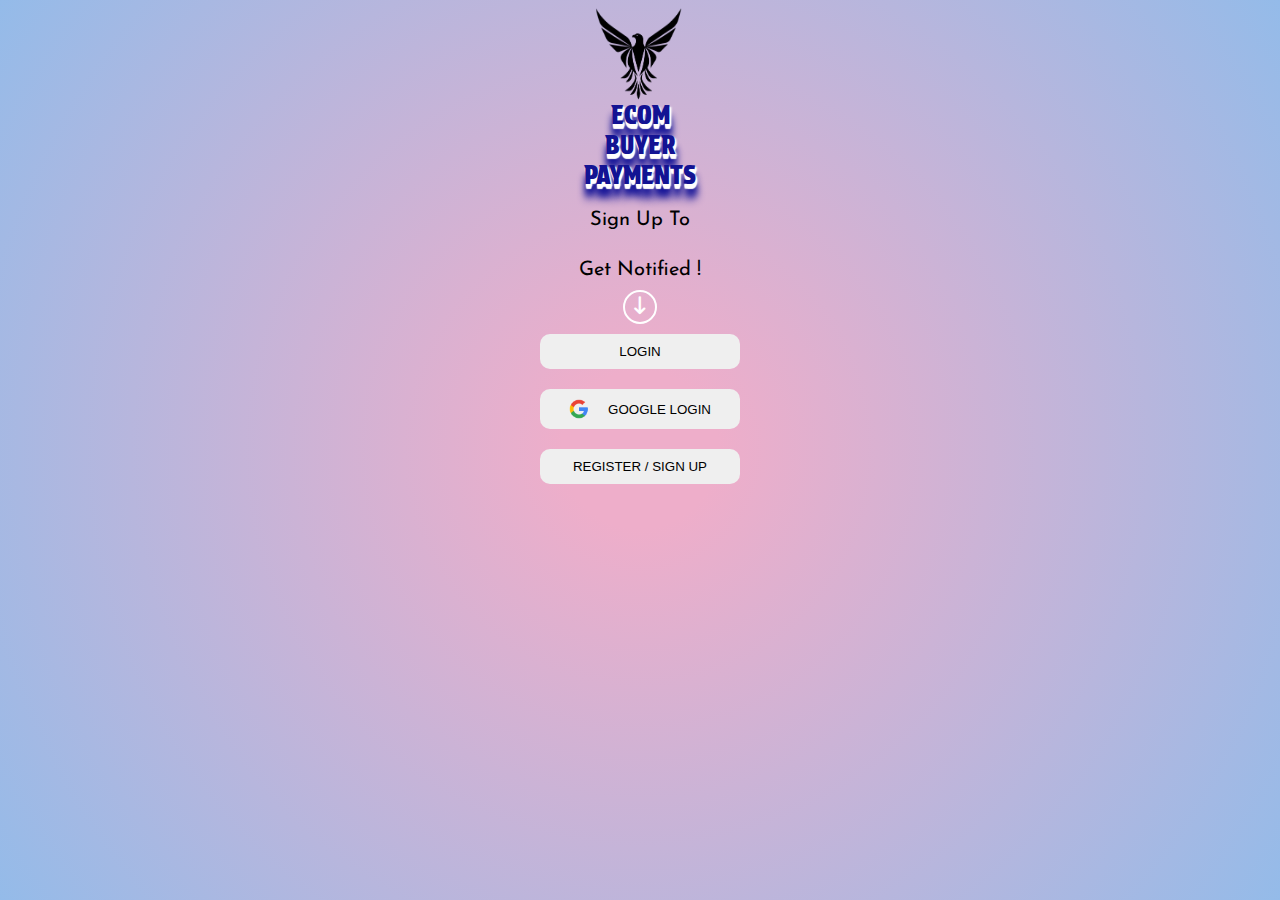
<file: index.html>
<!DOCTYPE html>
<html lang="en">
  <head>
    <meta charset="UTF-8" />
    <meta name="viewport" content="width=device-width, initial-scale=1.0" />
    <title>E-Com Buyer Payments</title>
    <link rel="stylesheet" href="index.css" />
    <link rel="shortcut icon" type="x-icon" href="logo.png" />
    <link rel="stylesheet" href="https://cdnjs.cloudflare.com/ajax/libs/font-awesome/6.5.1/css/all.min.css">
    <!--FONT-->
    <link rel="preconnect" href="https://fonts.googleapis.com" />
    <link rel="preconnect" href="https://fonts.gstatic.com" crossorigin />
    <link
      href="https://fonts.googleapis.com/css2?family=Josefin+Sans:ital,wght@0,100..700;1,100..700&display=swap"
      rel="stylesheet"
    />
    <link
      href="https://fonts.googleapis.com/css2?family=Nanum+Gothic&family=Protest+Strike&display=swap"
      rel="stylesheet"
    />
  </head>
  <body>
      <div id="preloader" class="preload"> 
        <div class="Header" id="pre">
          <span class="text">ECOM</span>
          <span class="text">BUYER</span>
          <span class="text">PAYMENTS</span>
        </div>
      </div>




    <div class="Header">
      <img
        id="logo"
        src="logo.png"
        alt="Sorry Image can't Loaded"
        height="100"
        width="100"
      />
      <span class="text">ECOM</span>
      <span class="text">BUYER</span>
      <span class="text">PAYMENTS</span>
    </div>
    <div class="wrapper-logo">
    <h3 class="h2-1">Sign Up To</h3>
    <h3 class="h2-2">Get Notified !</h3>
    <div class="arroww"> <i  id="arrow" class="fa-solid fa-arrow-down-long"></i></div>
    </div>

    <div class="btns-section">
      <button class="Btn"><a href="./login.html">LOGIN</a></button>
      <button class="Btn" id="gglogo" >
        <img src="google logo.png" alt="" width="20" height="20" />
        <a href="./Glog.html"> GOOGLE LOGIN</a
        >
      </button>
      <button class="Btn"><a href="./register.html">REGISTER / SIGN UP </a></button>
    </div>

    <script>
      var loader=document.getElementById("preloader");
      window.addEventListener("load",function(){
        loader.style.display = "none";
      })
    </script>
  </body>
</html>
</file>
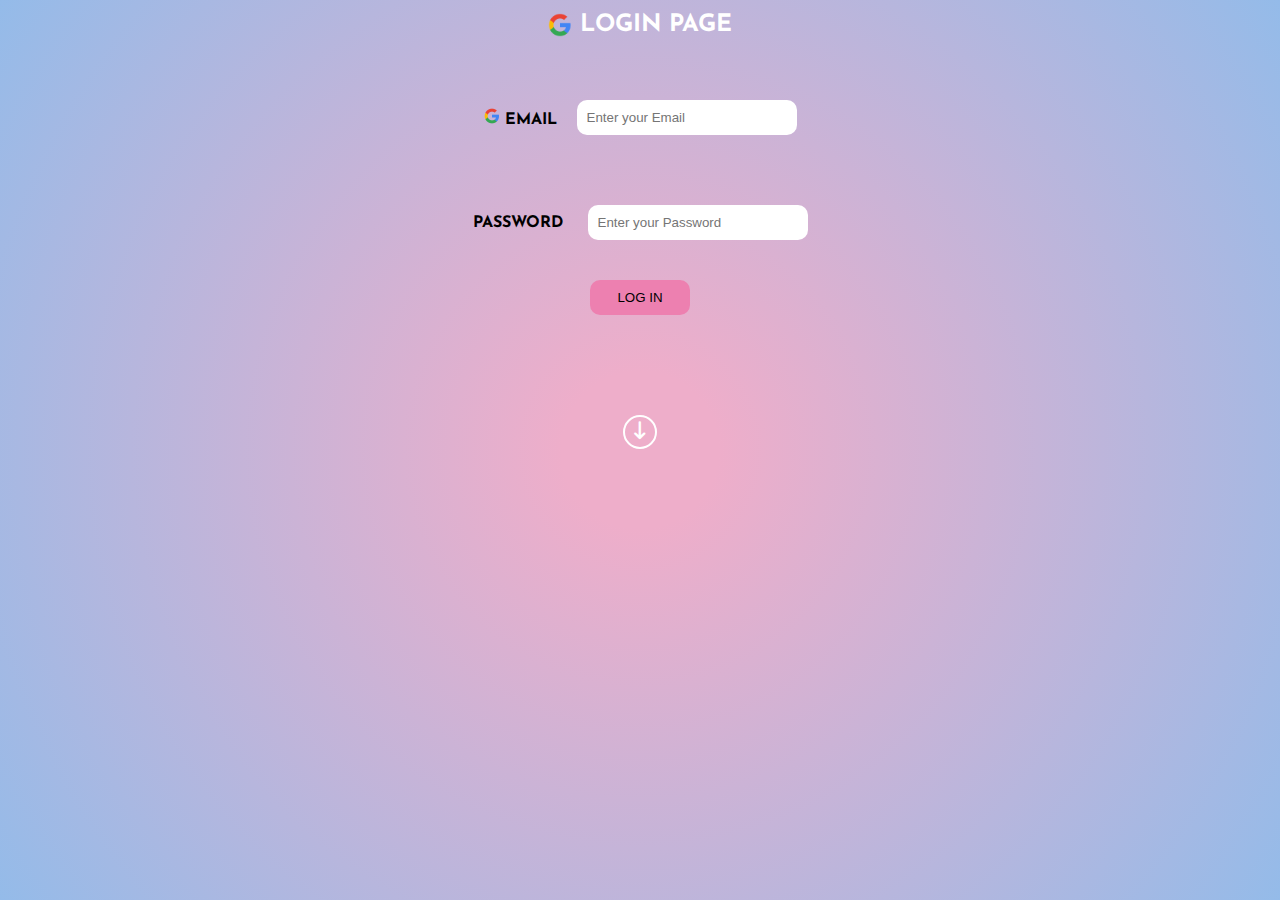
<file: Glog.html>
<!DOCTYPE html>
<html lang="en">
  <head>
    <meta charset="UTF-8" />
    <meta name="viewport" content="width=device-width, initial-scale=1.0" />
    <title>E-Com Google Login Page</title>
    <link rel="stylesheet" href="Glog.css" />
    <link rel="shortcut icon" type="x-icon" href="logo.png" />
    <!--FONT-->
    <link rel="preconnect" href="https://fonts.googleapis.com" />
    <link rel="preconnect" href="https://fonts.gstatic.com" crossorigin />
    <link
      href="https://fonts.googleapis.com/css2?family=Josefin+Sans:ital,wght@0,100..700;1,100..700&display=swap"
      rel="stylesheet"
    />
    <link
      href="https://fonts.googleapis.com/css2?family=Nanum+Gothic&family=Protest+Strike&display=swap"
      rel="stylesheet"
    />
    <link rel="stylesheet" href="https://cdnjs.cloudflare.com/ajax/libs/font-awesome/6.5.1/css/all.min.css">
  </head>
  <body>
    <div id="preloader" class="preload"> 
      <div class="Header" id="pre">
        <span class="text">ECOM</span>
        <span class="text">BUYER</span>
        <span class="text">PAYMENTS</span>
      </div>
    </div>



    <div class="head">
    <img src="google logo.png" alt="" width="24" height="24" id="glogo" />
    <h2>LOGIN PAGE</h2>
</div>
    <form class="container">
        <div class="Email">
            <div class="email-logo">
            <img src="google logo.png" alt="" width="16" height="16" id="glogo" />
            <label >EMAIL</label>
            </div>
            <input type="text" placeholder="Enter your Email ">
        </div>
        <div class="Number">
            <label >PASSWORD</label>
            <input type="password" placeholder="Enter your Password">
        </div>
        <button class="verify">LOG IN</button>  
    </form>
    <div class="arroww"> <i  id="arrow" class="fa-solid fa-arrow-down-long"></i></div>
    </div>
    

    <script>
      var loader=document.getElementById("preloader");
      window.addEventListener("load",function(){
        loader.style.display = "none";
      })
    </script>


  </body>
</html>
</file>
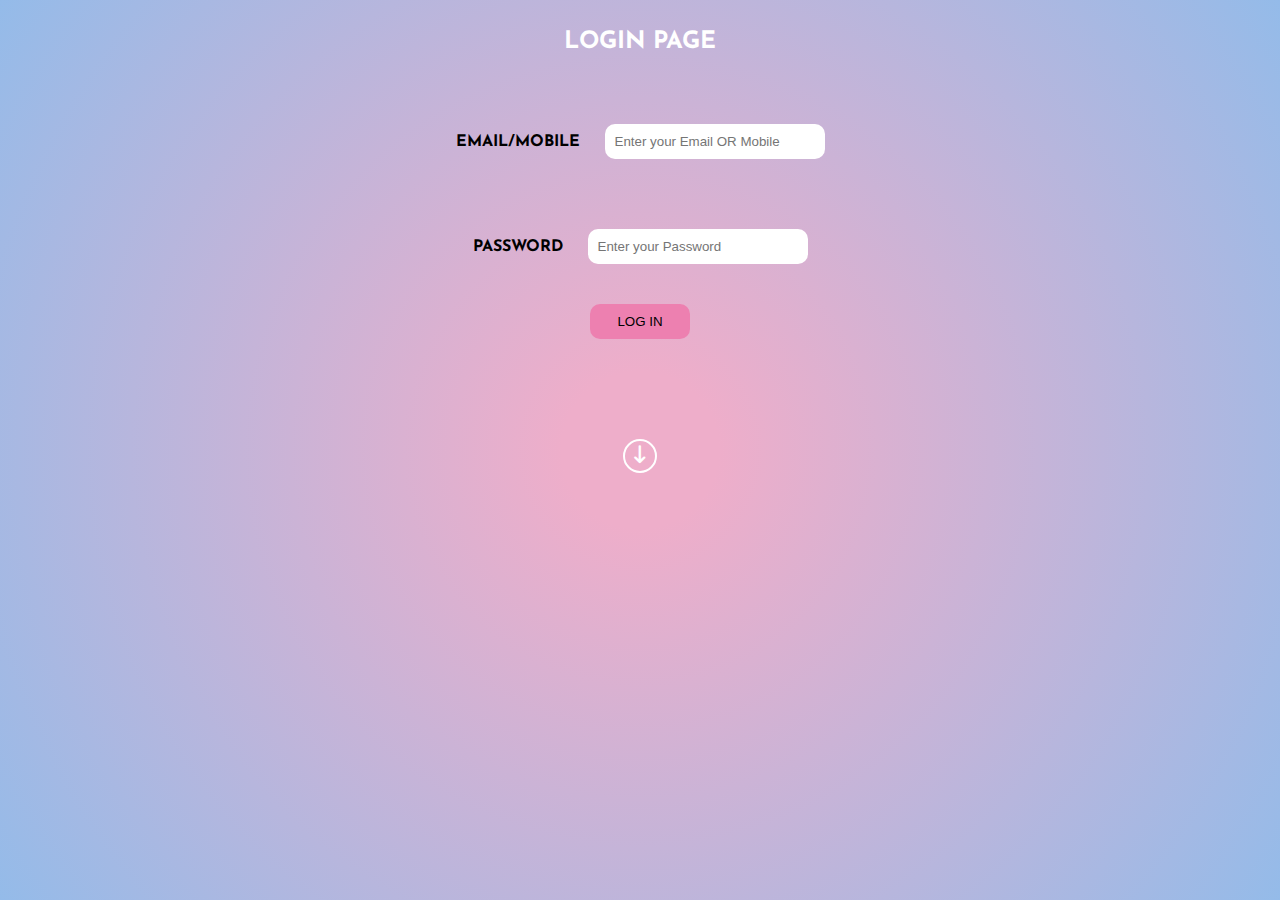
<file: login.html>
<!DOCTYPE html>
<html lang="en">
  <head>
    <meta charset="UTF-8" />
    <meta name="viewport" content="width=device-width, initial-scale=1.0" />
    <title>E-Com Buyer Login Page</title>
    <link rel="stylesheet" href="login.css" />
    <link rel="shortcut icon" type="x-icon" href="logo.png" />
    <!--FONT-->
    <link rel="preconnect" href="https://fonts.googleapis.com" />
    <link rel="preconnect" href="https://fonts.gstatic.com" crossorigin />
    <link
      href="https://fonts.googleapis.com/css2?family=Josefin+Sans:ital,wght@0,100..700;1,100..700&display=swap"
      rel="stylesheet"
    />
    <link
      href="https://fonts.googleapis.com/css2?family=Nanum+Gothic&family=Protest+Strike&display=swap"
      rel="stylesheet"
    />
    <link rel="stylesheet" href="https://cdnjs.cloudflare.com/ajax/libs/font-awesome/6.5.1/css/all.min.css">
  </head>
  <body>

    <div id="preloader" class="preload"> 
      <div class="Header" id="pre">
        <span class="text">ECOM</span>
        <span class="text">BUYER</span>
        <span class="text">PAYMENTS</span>
      </div>
    </div>

    <h2>LOGIN PAGE</h2>
    <form class="container">
        <div class="Email">
            <label >EMAIL/MOBILE</label>
            <input type="text" placeholder="Enter your Email OR Mobile">
        </div>
        <div class="Number">
            <label >PASSWORD</label>
            <input type="password" placeholder="Enter your Password">
        </div>
        <button class="verify">LOG IN</button>  
    </form>
    <div class="arroww"> <i  id="arrow" class="fa-solid fa-arrow-down-long"></i></div>
    </div>
    
    <script>
      var loader=document.getElementById("preloader");
      window.addEventListener("load",function(){
        loader.style.display = "none";
      })
    </script>

  </body>
</html>
</file>
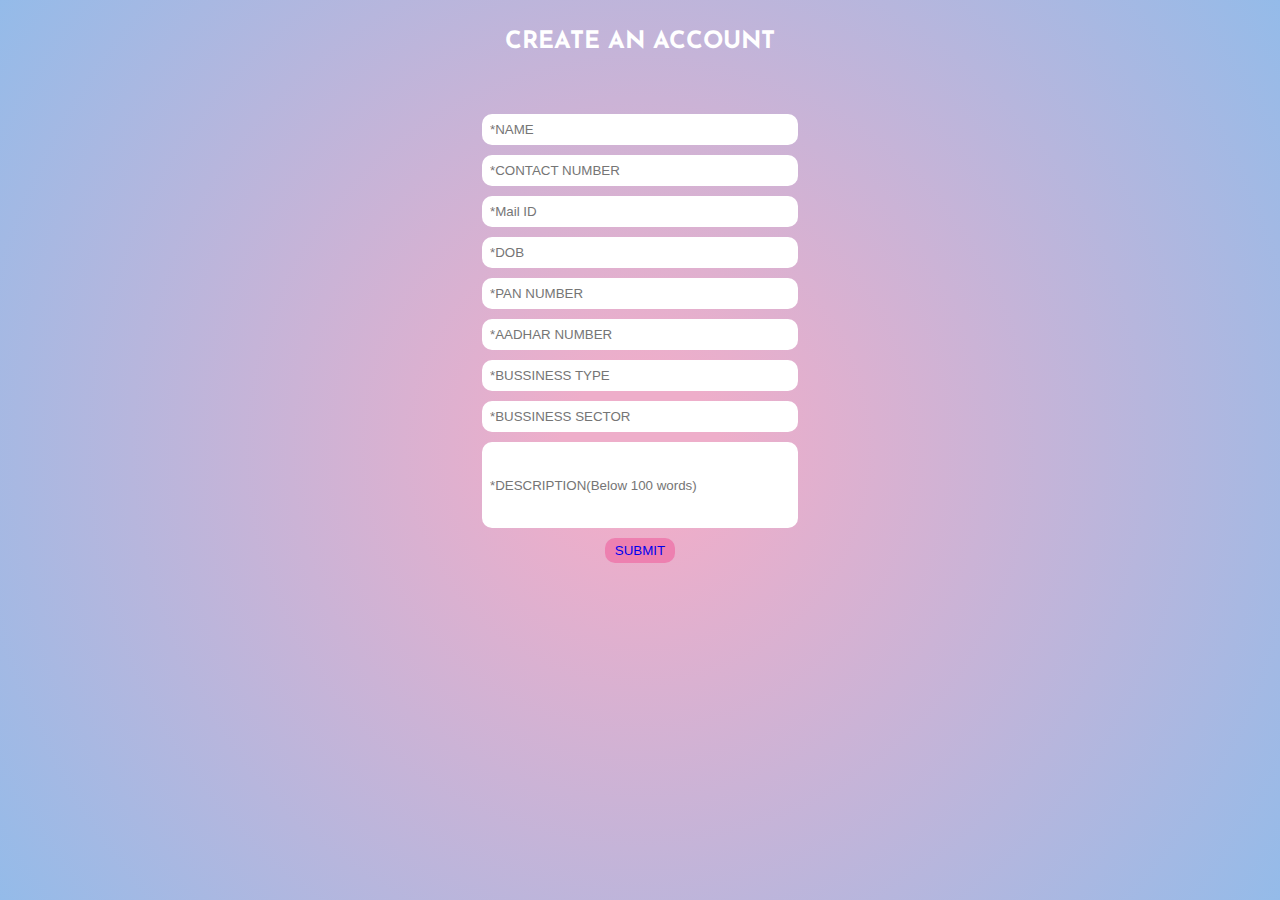
<file: register.html>
<!DOCTYPE html>
<html lang="en">
  <head>
    <meta charset="UTF-8" />
    <meta name="viewport" content="width=device-width, initial-scale=1.0" />
    <title>E-Com Buyer Registeration</title>
    <link rel="stylesheet" href="register.css" />
    <link rel="shortcut icon" type="x-icon" href="logo.png" />
    <!--FONT-->
    <link rel="preconnect" href="https://fonts.googleapis.com" />
    <link rel="preconnect" href="https://fonts.gstatic.com" crossorigin />
    <link
      href="https://fonts.googleapis.com/css2?family=Josefin+Sans:ital,wght@0,100..700;1,100..700&display=swap"
      rel="stylesheet"
    />
    <link
      href="https://fonts.googleapis.com/css2?family=Nanum+Gothic&family=Protest+Strike&display=swap"
      rel="stylesheet"
    />
  </head>
  <body>
    <div id="preloader" class="preload"> 
      <div class="Header" id="pre">
        <span class="text">ECOM</span>
        <span class="text">BUYER</span>
        <span class="text">PAYMENTS</span>
      </div>
    </div>


    <h2>CREATE AN ACCOUNT</h2>
    <form class="form">
        <div class="Name">
            <input type="text" placeholder="*NAME">
        </div>
        <div class="Number">
            <input type="text" placeholder="*CONTACT NUMBER">
        </div>
        <div class="Mail">
            <input type="email" placeholder="*Mail ID ">
        </div>
        <div class="DOB">
            <input type="text" placeholder="*DOB">
        </div>
        <div class="Pan">
            <input type="text" placeholder="*PAN NUMBER">
        </div>
        <div class="aadhar">
            <input type="text" placeholder="*AADHAR NUMBER">
        </div>
        <div class="B-type">
            <input type="text" placeholder="*BUSSINESS TYPE">
        </div>
        <div class="B-sector">
            <input type="text" placeholder="*BUSSINESS SECTOR">
        </div>
        <div>
            <input type="textarea"class="Descrip" placeholder="*DESCRIPTION(Below 100 words)">
        </div>
        <button class="sub"><a href="./verify.html">SUBMIT</a></button>
        
        
    </form>

    <script>
      var loader=document.getElementById("preloader");
      window.addEventListener("load",function(){
        loader.style.display = "none";
      })
    </script>
  </body>
</html>
</file>
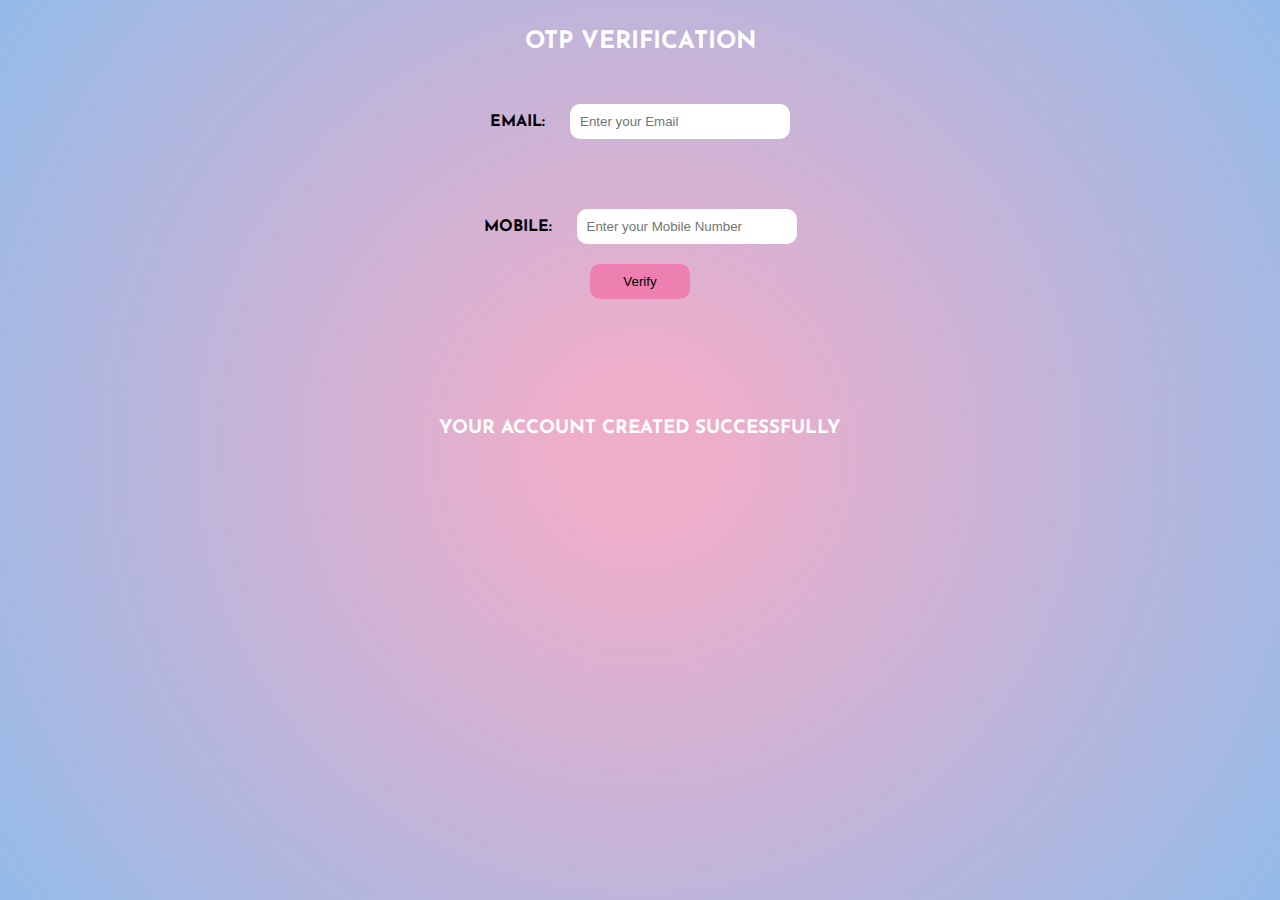
<file: verify.html>
<!DOCTYPE html>
<html lang="en">
  <head>
    <meta charset="UTF-8" />
    <meta name="viewport" content="width=device-width, initial-scale=1.0" />
    <title>E-Com Buyer Verification</title>
    <link rel="stylesheet" href="verify.css" />
    <link rel="shortcut icon" type="x-icon" href="logo.png" />
    <!--FONT-->
    <link rel="preconnect" href="https://fonts.googleapis.com" />
    <link rel="preconnect" href="https://fonts.gstatic.com" crossorigin />
    <link
      href="https://fonts.googleapis.com/css2?family=Josefin+Sans:ital,wght@0,100..700;1,100..700&display=swap"
      rel="stylesheet"
    />
    <link
      href="https://fonts.googleapis.com/css2?family=Nanum+Gothic&family=Protest+Strike&display=swap"
      rel="stylesheet"
    />
  </head>
  <body>
    <div id="preloader" class="preload"> 
      <div class="Header" id="pre">
        <span class="text">ECOM</span>
        <span class="text">BUYER</span>
        <span class="text">PAYMENTS</span>
      </div>
    </div>


    <h2>OTP VERIFICATION</h2>
    <form class="container">
        <div class="Email">
            <label >EMAIL:</label>
            <input type="email" placeholder="Enter your Email">
        </div>
        <div class="Number">
            <label >MOBILE:</label>
            <input type="text" placeholder="Enter your Mobile Number">
        </div>
        <button class="Verify">Verify</button>  
    </form>
    <h3 class="msg">YOUR ACCOUNT CREATED SUCCESSFULLY</h3>

    <script>
      var loader=document.getElementById("preloader");
      window.addEventListener("load",function(){
        loader.style.display = "none";
      })
    </script>
  </body>
</html>
</file>
<file: index.css>
*{
  margin: 0;
  padding: 0;
}
body {
  background: rgb(238, 174, 202);
  background: radial-gradient(
    circle,
    rgba(238, 174, 202, 1) 10%,
    rgba(148, 187, 233, 1) 100%
  );
  background-repeat: no-repeat;
  background-attachment: fixed;
  background-blend-mode: screen;
  text-align: center;
  font-family: "Josefin Sans", sans-serif;
}

.Header {
  display: flex;
  flex-direction: column;
  align-items: center;
}

.text {
  font-family: "Protest Strike", sans-serif;
  font-weight: 400;
  font-style: normal;
  font-size: 25px;
  color: rgb(19, 19, 147);
  text-shadow: 2px 2px 2px rgb(255, 254, 254), 1px 2px 1px rgb(255, 254, 254),
    1px 3px 1px rgb(255, 254, 254), 1px 4px 1px rgb(255, 254, 254),
    1px 5px 1px rgb(255, 254, 254),1px 10px 6px rgb(16, 16, 150),1px 15px 9px rgb(16, 16, 150) ;
}
.h2-1,.h2-2 {
  color: black;
  font-weight: 400;
  font-size: 20px;
  margin-top: 20px;
  margin-bottom: 10px;
}
#arrow{
  color: white;
}
.btns-section{
  display: flex;
  flex-direction: column;
  align-items: center;
  gap: 10px;
}
.Btn a{
  text-decoration: none;
  color: black;
}
.Btn{
  padding-left: 10px;
  padding-right: 10px;
  padding-top: 10px;
  padding-bottom: 10px;
  border-radius: 10px;
  border: none;
  margin-top: 10px;
  width: 200px;
}
#gglogo{
  display: flex;
  align-items: center;
  justify-content: space-evenly;
}
.Btn:hover{
  cursor: pointer;
  background-color: darkgrey;
  color: white;
}
.wrapper-logo{
  display: flex;
  flex-direction: column;
}
.arroww{
  border: 2px solid white;
  border-radius:50%;
  padding: 5px;
  font-weight: bold;
  text-align: center;
  margin: auto;
  width: 20px;
  font-size: large;
}
#preloader{
  background: black url(./loop.gif) no-repeat center;
  height: 100vh;
  width: 100%;
  position: fixed;
  z-index: 100;
  background-size: 20%;
}
#pre{
  margin-top: 150px;
}
</file>
<file: Glog.css>
*{
  margin: 0;
  padding: 0;
}
.Header {
  display: flex;
  flex-direction: column;
  align-items: center;
}

.text {
  font-family: "Protest Strike", sans-serif;
  font-weight: 400;
  font-style: normal;
  font-size: 25px;
  color: rgb(19, 19, 147);
  text-shadow: 2px 2px 2px rgb(255, 254, 254), 1px 2px 1px rgb(255, 254, 254),
    1px 3px 1px rgb(255, 254, 254), 1px 4px 1px rgb(255, 254, 254),
    1px 5px 1px rgb(255, 254, 254),1px 10px 6px rgb(16, 16, 150),1px 15px 9px rgb(16, 16, 150) ;
}
#preloader{
  background: black url(./loop.gif) no-repeat center;
  height: 100vh;
  width: 100%;
  position: fixed;
  z-index: 100;
  background-size: 20%;
}
#pre{
  margin-top: 150px;
}

body {
    background: rgb(238, 174, 202);
    background: radial-gradient(
      circle,
      rgba(238, 174, 202, 1) 10%,
      rgba(148, 187, 233, 1) 100%
    );
    background-repeat: no-repeat;
    background-attachment: fixed;
    background-blend-mode: screen;
    text-align: center;
    font-family: "Josefin Sans", sans-serif;
  }
  h2{
    color: white;
    font-size: 24px;

  }
  .form{
    display: flex;
    flex-direction: column;
    gap: 30px;

  }
  .Email{
    display: flex;
    align-items: center;
    justify-content: center;
    margin-top: 30px;
    padding: 20px;
    font-weight: bold;
  }
  .Number{
    margin-top: 30px;
    padding: 20px;
    font-weight: bold;
  }
  input{
    margin-left: 20px;
    padding: 10px;
    border: none;
    border-radius: 10px;
    width: 200px;
  }
button{
    padding-left: 10px;
    padding-right: 10px;
    padding-top: 10px;
    padding-bottom: 10px;
    border: none;
    border-radius: 10px;
    background-color:rgb(237, 128, 176) ;
    text-align: center;
    font-weight: 500;
    width: 100px;
    margin-top: 20px;
    margin-bottom: 100px;
  }
  button:hover{
    background-color:black;
    color: rgb(237, 128, 176);
    outline: none;
  }
  #arrow{
    color: white;
  }
  .arroww{
    border: 2px solid white;
    border-radius:50%;
    padding: 5px;
    font-weight: bold;
    text-align: center;
    margin: auto;
    width: 20px;
    font-size: large;
  }
  .head{
    width:200px;
    height:50px;
    margin: auto;
    display: flex;
    align-items: center;
    justify-content: space-evenly;
  }
</file>
<file: login.css>
*{
  margin: 0;
  padding: 0;
}
.Header {
  display: flex;
  flex-direction: column;
  align-items: center;
}

.text {
  font-family: "Protest Strike", sans-serif;
  font-weight: 400;
  font-style: normal;
  font-size: 25px;
  color: rgb(19, 19, 147);
  text-shadow: 2px 2px 2px rgb(255, 254, 254), 1px 2px 1px rgb(255, 254, 254),
    1px 3px 1px rgb(255, 254, 254), 1px 4px 1px rgb(255, 254, 254),
    1px 5px 1px rgb(255, 254, 254),1px 10px 6px rgb(16, 16, 150),1px 15px 9px rgb(16, 16, 150) ;
}
#preloader{
  background: black url(./loop.gif) no-repeat center;
  height: 100vh;
  width: 100%;
  position: fixed;
  z-index: 100;
  background-size: 20%;
}
#pre{
  margin-top: 150px;
}

body {
    background: rgb(238, 174, 202);
    background: radial-gradient(
      circle,
      rgba(238, 174, 202, 1) 10%,
      rgba(148, 187, 233, 1) 100%
    );
    background-repeat: no-repeat;
    background-attachment: fixed;
    background-blend-mode: screen;
    text-align: center;
    font-family: "Josefin Sans", sans-serif;
  }
  h2{
    color: white;
    margin-top: 30px;
    margin-bottom: 50px;
  }
  .form{
    display: flex;
    flex-direction: column;
    gap: 30px;

  }
  .Email{
    margin-top: 30px;
    padding: 20px;
    font-weight: bold;
  }
  .Number{
    margin-top: 30px;
    padding: 20px;
    font-weight: bold;
  }
  input{
    margin-left: 20px;
    padding: 10px;
    border: none;
    border-radius: 10px;
    width: 200px;
  }
button{
    padding-left: 10px;
    padding-right: 10px;
    padding-top: 10px;
    padding-bottom: 10px;
    border: none;
    border-radius: 10px;
    background-color:rgb(237, 128, 176) ;
    text-align: center;
    font-weight: 500;
    width: 100px;
    margin-top: 20px;
    margin-bottom: 100px;
  }
  button:hover{
    background-color:black;
    color: rgb(237, 128, 176);
    outline: none;
  }
  #arrow{
    color: white;
  }
  .arroww{
    border: 2px solid white;
    border-radius:50%;
    padding: 5px;
    font-weight: bold;
    text-align: center;
    margin: auto;
    width: 20px;
    font-size: large;
  }
</file>
<file: register.css>
*{
  margin: 0;
  padding: 0;
}
body {
    background: rgb(238, 174, 202);
    background: radial-gradient(
      circle,
      rgba(238, 174, 202, 1) 10%,
      rgba(148, 187, 233, 1) 100%
    );
    background-repeat: no-repeat;
    background-attachment: fixed;
    background-blend-mode: screen;
    text-align: center;
    font-family: "Josefin Sans", sans-serif;
  }
  .Header {
    display: flex;
    flex-direction: column;
    align-items: center;
  }
  
  .text {
    font-family: "Protest Strike", sans-serif;
    font-weight: 400;
    font-style: normal;
    font-size: 25px;
    color: rgb(19, 19, 147);
    text-shadow: 2px 2px 2px rgb(255, 254, 254), 1px 2px 1px rgb(255, 254, 254),
      1px 3px 1px rgb(255, 254, 254), 1px 4px 1px rgb(255, 254, 254),
      1px 5px 1px rgb(255, 254, 254),1px 10px 6px rgb(16, 16, 150),1px 15px 9px rgb(16, 16, 150) ;
  }
  h2{
    color: white;
    margin-top: 30px;
  }
  .form{
    text-align: center;
    display: flex;
    flex-direction: column;
    align-items: space-between;
    justify-content: center;
    gap: 10px;
    padding: 50px;
    margin-top: 10px;
    margin-bottom: 20px;
  }
  .form input{
    border: none;
    border-radius: 10px;
    width:300px;
    padding: 8px;
  }
  .Descrip{
    height: 70px;
  }
  .sub{
    padding-left: 10px;
    padding-right: 10px;
    padding-top: 5px;
    padding-bottom: 5px;
    border: none;
    border-radius: 10px;
    background-color:rgb(237, 128, 176) ;
    text-align: center;
    margin: auto;
    font-weight: 500;
  }
  .sub a:hover{
    color: white;
  }
  .sub a{
    text-decoration: none;
  }
  #preloader{
    background: black url(./loop.gif) no-repeat center;
    height: 100vh;
    width: 100%;
    position: fixed;
    z-index: 100;
    background-size: 20%;
  }
  #pre{
    margin-top: 150px;
  }
</file>
<file: verify.css>
*{
  margin: 0;
  padding: 0;
}
.Header {
  display: flex;
  flex-direction: column;
  align-items: center;
}

.text {
  font-family: "Protest Strike", sans-serif;
  font-weight: 400;
  font-style: normal;
  font-size: 25px;
  color: rgb(19, 19, 147);
  text-shadow: 2px 2px 2px rgb(255, 254, 254), 1px 2px 1px rgb(255, 254, 254),
    1px 3px 1px rgb(255, 254, 254), 1px 4px 1px rgb(255, 254, 254),
    1px 5px 1px rgb(255, 254, 254),1px 10px 6px rgb(16, 16, 150),1px 15px 9px rgb(16, 16, 150) ;
}
#preloader{
  background: black url(./loop.gif) no-repeat center;
  height: 100vh;
  width: 100%;
  position: fixed;
  z-index: 100;
  background-size: 20%;
}
#pre{
  margin-top: 150px;
}
body {
    background: rgb(238, 174, 202);
    background: radial-gradient(
      circle,
      rgba(238, 174, 202, 1) 10%,
      rgba(148, 187, 233, 1) 100%
    );
    background-repeat: no-repeat;
    background-attachment: fixed;
    background-blend-mode: screen;
    text-align: center;
    font-family: "Josefin Sans", sans-serif;
  }
  h2{
    color: white;
    margin-top: 30px;
  }
  .form{
    display: flex;
    flex-direction: column;
    gap: 30px;
  }
  .Email{
    margin-top: 30px;
    padding: 20px;
    font-weight: bold;
  }
  .Number{
    margin-top: 30px;
    padding: 20px;
    font-weight: bold;
  }
  input{
    margin-left: 20px;
    padding: 10px;
    border: none;
    border-radius: 10px;
    width: 200px;
  }
button{
    padding-left: 10px;
    padding-right: 10px;
    padding-top: 10px;
    padding-bottom: 10px;
    border: none;
    border-radius: 10px;
    background-color:rgb(237, 128, 176) ;
    text-align: center;
    font-weight: 500;
    width: 100px;
  }
  button:hover{
    background-color:black;
    color: rgb(237, 128, 176);
    outline: none;
  }
  h3{
    color: white;
    margin-top: 120px;
}
</file>
